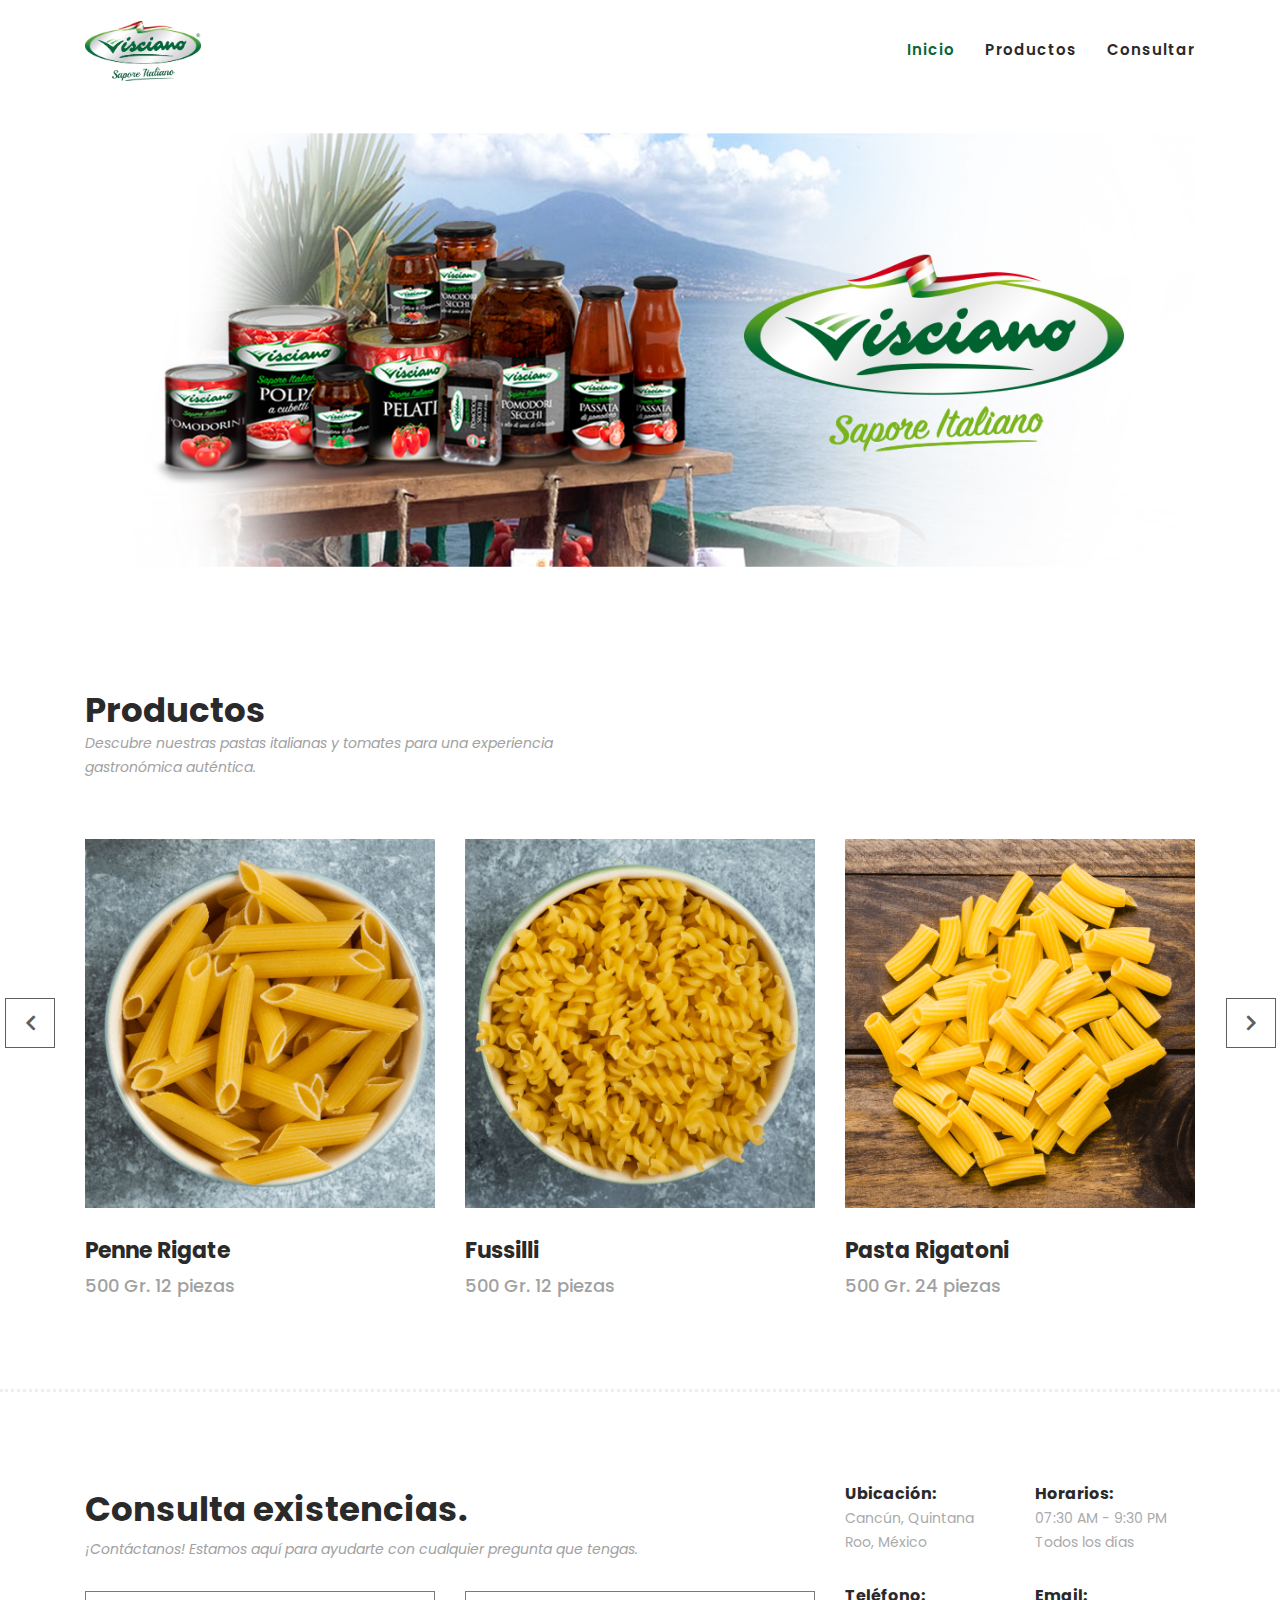
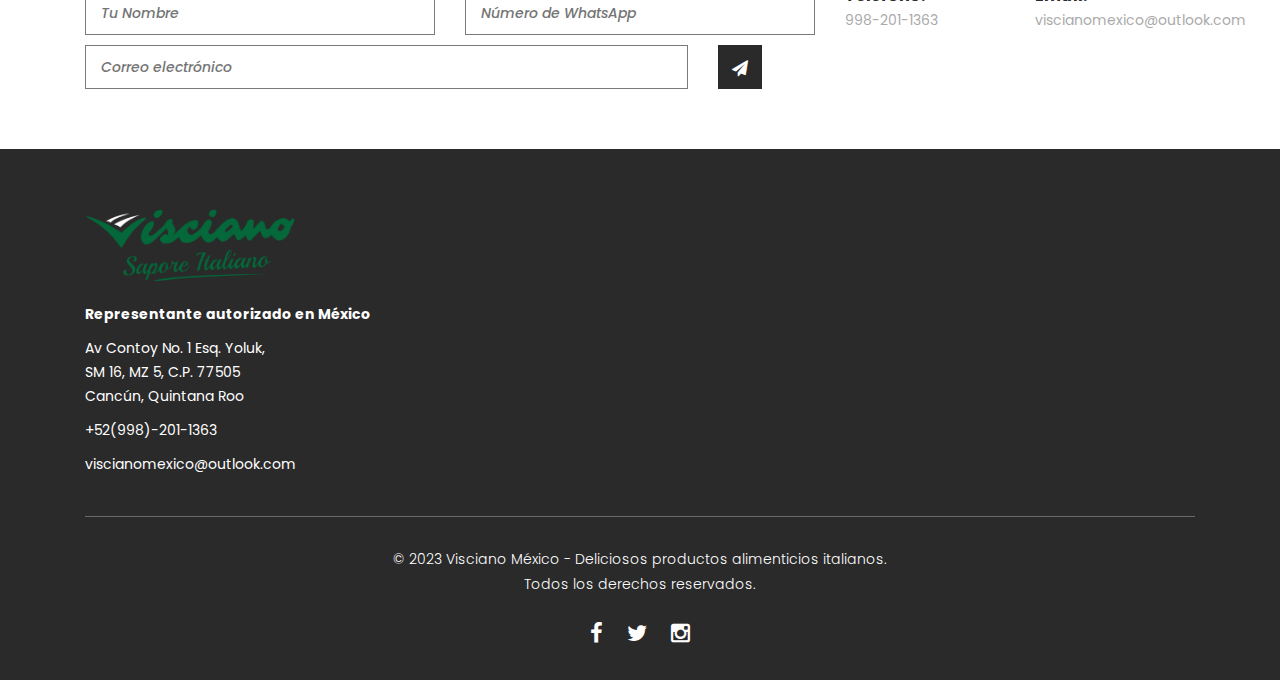
<file: index.html>
<!DOCTYPE html>
<html lang="es">
    <head>
        <meta charset="utf-8">
        <meta name="viewport" content="width=device-width, initial-scale=1, shrink-to-fit=no">
        <link href="https://fonts.googleapis.com/css?family=Poppins:100,200,300,400,500,600,700,800,900&display=swap" rel="stylesheet">
        <title>Visciano - México</title>

        <!-- Additional CSS Files -->
        <link rel="stylesheet" type="text/css" href="assets/css/bootstrap.min.css">
        <link rel="stylesheet" type="text/css" href="assets/css/font-awesome.css">
        <link rel="stylesheet" href="assets/css/templatemo-hexashop.css">
        <link rel="stylesheet" href="assets/css/owl-carousel.css">
        <link rel="stylesheet" href="assets/css/lightbox.css">
    </head>
<body>
    
    <!-- ***** Preloader Start ***** -->
    <div id="preloader">
        <div class="jumper">
            <div></div>
            <div></div>
            <div></div>
        </div>
    </div>  
    <!-- ***** Preloader End ***** -->
    
    <!-- ***** Header Area Start ***** -->
    <header class="header-area header-sticky">
        <div class="container">
            <div class="row">
                <div class="col-12">
                    <nav class="main-nav">
                        <!-- ***** Logo Start ***** -->
                        <a href="index.html" class="logo">
                            <img src="assets/images/logo.png">
                        </a>
                        <!-- ***** Logo End ***** -->
                        <!-- ***** Menu Start ***** -->
                        <ul class="nav">
                            <li class="scroll-to-section"><a href="#top" class="active">Inicio</a></li>
                            <li class="scroll-to-section"><a href="#productos">Productos</a></li>
                            <li class="scroll-to-section"><a href="#consultar">Consultar</a></li>
                        </ul>        
                        <a class='menu-trigger'>
                            <span>Menu</span>
                        </a>
                        <!-- ***** Menu End ***** -->
                    </nav>
                </div>
            </div>
        </div>
    </header>
    <!-- ***** Header Area End ***** -->

    <!-- ***** Main Banner Area Start ***** -->
    <div class="main-banner" id="top">
        <div class="container">
            <div class="row">
                <div class="col-lg-12">
                    <div class="left-content">
                        <div class="thumb">
                            <div class="inner-content">
                                <h4>Visciano México</h4>
                                <span>Deliciosos productos alimenticios italianos para tu negocio.</span>
                                <div class="main-border-button">
                                    <a href="#consultar">Consultar existencias ahora</a>
                                </div>
                            </div>
                            <img src="assets/images/fondo-visciano.png" alt="Deliciosos productos alimenticios italianos para tu negocio.">
                        </div>
                    </div>
                </div>
            </div>
        </div>
    </div>

    <!-- ***** Productos Starts ***** -->
    <section class="section" id="productos">
        <div class="container">
            <div class="row">
                <div class="col-lg-6">
                    <div class="section-heading">
                        <h2>Productos</h2>
                        <span>Descubre nuestras pastas italianas y tomates para una experiencia gastronómica auténtica.</span>
                    </div>
                </div>
            </div>
        </div>
        <div class="container">
            <div class="row">
                <div class="col-lg-12">
                    <div class="men-item-carousel">
                        <div class="owl-men-item owl-carousel">

                            <!-- Producto 1 -->
                            <div class="item">
                                <div class="thumb">
                                    <div class="hover-content">
                                        <ul>
                                            <li><a href="#consultar"><i class="fa fa-shopping-cart"></i></a></li>
                                        </ul>
                                    </div>
                                    <img src="assets/images/1PenneRigate.png" alt="Imagen del producto">
                                </div>
                                <div class="down-content">
                                    <h4>Penne Rigate</h4>
                                    <span>500 Gr. 12 piezas</span>
                                </div>
                            </div>

                            <!-- Producto 2 -->
                            <div class="item">
                                <div class="thumb">
                                    <div class="hover-content">
                                        <ul>
                                            <li><a href="#consultar"><i class="fa fa-shopping-cart"></i></a></li>
                                        </ul>
                                    </div>
                                    <img src="assets/images/2Fusilli.png" alt="Imagen del producto">
                                </div>
                                <div class="down-content">
                                    <h4>Fussilli</h4>
                                    <span>500 Gr. 12 piezas</span>
                                </div>
                            </div>

                            <!-- Producto 3 -->
                            <div class="item">
                                <div class="thumb">
                                    <div class="hover-content">
                                        <ul>
                                            <li><a href="#consultar"><i class="fa fa-shopping-cart"></i></a></li>
                                        </ul>
                                    </div>
                                    <img src="assets/images/3Rigatoni.png" alt="Imagen del producto">
                                </div>
                                <div class="down-content">
                                    <h4>Pasta Rigatoni</h4>
                                    <span>500 Gr. 24 piezas</span>
                                </div>
                            </div>

                            <!-- Producto 4 -->
                            <div class="item">
                                <div class="thumb">
                                    <div class="hover-content">
                                        <ul>
                                            <li><a href="#consultar"><i class="fa fa-shopping-cart"></i></a></li>
                                        </ul>
                                    </div>
                                    <img src="assets/images/4Spaguetti.png" alt="Imagen del producto">
                                </div>
                                <div class="down-content">
                                    <h4>Spaguetti</h4>
                                    <span>500 Gr. 24 piezas</span>
                                </div>
                            </div>

                            <!-- Producto 8 -->
                            <div class="item">
                                <div class="thumb">
                                    <div class="hover-content">
                                        <ul>
                                            <li><a href="#consultar"><i class="fa fa-shopping-cart"></i></a></li>
                                        </ul>
                                    </div>
                                    <img src="assets/images/6Fetuccini.png" alt="Imagen del producto">
                                </div>
                                <div class="down-content">
                                    <h4>Fetuccine</h4>
                                    <span>500 Gr. 24 piezas</span>
                                </div>
                            </div>

                            <!-- Producto 9 -->
                            <div class="item">
                                <div class="thumb">
                                    <div class="hover-content">
                                        <ul>
                                            <li><a href="#consulta"><i class="fa fa-shopping-cart"></i></a></li>
                                        </ul>
                                    </div>
                                    <img src="assets/images/1Aceite750.png" alt="Imagen del producto">
                                </div>
                                <div class="down-content">
                                    <h4>Aceite de Oliva</h4>
                                    <span>750 ml. 6 piezas</span>
                                </div>
                            </div>

                            <!-- Producto 10 -->
                            <div class="item">
                                <div class="thumb">
                                    <div class="hover-content">
                                        <ul>
                                            <li><a href="#consulta"><i class="fa fa-shopping-cart"></i></a></li>
                                        </ul>
                                    </div>
                                    <img src="assets/images/2AceiteLitro.png" alt="Imagen del producto">
                                </div>
                                <div class="down-content">
                                    <h4>Aceite de Oliva</h4>
                                    <span>1 lt. 12 piezas</span>
                                </div>
                            </div>

                            <!-- Producto 11 -->
                            <div class="item">
                                <div class="thumb">
                                    <div class="hover-content">
                                        <ul>
                                            <li><a href="#consulta"><i class="fa fa-shopping-cart"></i></a></li>
                                        </ul>
                                    </div>
                                    <img src="assets/images/3VinagreBalsamico.png" alt="Imagen del producto">
                                </div>
                                <div class="down-content">
                                    <h4>Vinagre balsámico</h4>
                                    <span>500 ml. 12 piezas</span>
                                </div>
                            </div>

                            <!-- Producto 13 -->
                            <div class="item">
                                <div class="thumb">
                                    <div class="hover-content">
                                        <ul>
                                            <li><a href="#consulta"><i class="fa fa-shopping-cart"></i></a></li>
                                        </ul>
                                    </div>
                                    <img src="assets/images/2Tomate.png" alt="Imagen del producto">
                                </div>
                                <div class="down-content">
                                    <h4>Tomates Pelados</h4>
                                    <span>2500 Gr. 6 piezas</span>
                                </div>
                            </div>

                            <!-- Producto 14 -->
                            <div class="item">
                                <div class="thumb">
                                    <div class="hover-content">
                                        <ul>
                                            <li><a href="#consulta"><i class="fa fa-shopping-cart"></i></a></li>
                                        </ul>
                                    </div>
                                    <img src="assets/images/1Passata.png" alt="Imagen del producto">
                                </div>
                                <div class="down-content">
                                    <h4>Passata de tomate</h4>
                                    <span>680 Gr. 12 piezas</span>
                                </div>
                            </div>

                            <!-- Producto 12 -->
                            <div class="item">
                                <div class="thumb">
                                    <div class="hover-content">
                                        <ul>
                                            <li><a href="#consulta"><i class="fa fa-shopping-cart"></i></a></li>
                                        </ul>
                                    </div>
                                    <img src="assets/images/4CondTartufo.png" alt="Imagen del producto">
                                </div>
                                <div class="down-content">
                                    <h4>Condimento Tartufo</h4>
                                    <span>150 ml. 12 piezas</span>
                                </div>
                            </div>

                            <!-- Producto 13 -->
                            <div class="item">
                                <div class="thumb">
                                    <div class="hover-content">
                                        <ul>
                                            <li><a href="#consulta"><i class="fa fa-shopping-cart"></i></a></li>
                                        </ul>
                                    </div>
                                    <img src="assets/images/5CondRomero.png" alt="Imagen del producto">
                                </div>
                                <div class="down-content">
                                    <h4>Condimento de Romero</h4>
                                    <span>150 ml. 12 piezas</span>
                                </div>
                            </div>

                            <!-- Producto 15 -->
                            <div class="item">
                                <div class="thumb">
                                    <div class="hover-content">
                                        <ul>
                                            <li><a href="#consulta"><i class="fa fa-shopping-cart"></i></a></li>
                                        </ul>
                                    </div>
                                    <img src="assets/images/DedosDeDama.png" alt="Imagen del producto">
                                </div>
                                <div class="down-content">
                                    <h4>Galletas Savoiardi</h4>
                                    <span>200 Gr. 30 piezas</span>
                                </div>
                            </div>
                            
                        </div>
                    </div>
                </div>
            </div>
        </div>
    </section>
    <!-- ***** Productos Ends ***** -->

    <!-- ***** Consultar Starts ***** -->
    <div class="subscribe" id="consultar">
        <div class="container">
            <div class="row">
                <div class="col-lg-8">
                    <div class="section-heading">
                        <h2>Consulta existencias.</h2>
                        <span>¡Contáctanos! Estamos aquí para ayudarte con cualquier pregunta que tengas.</span>
                    </div>
                    <form id="contact" action="process_form.php" method="post">
                        <div class="row">
                            <div class="col-lg-6">
                                <fieldset>
                                    <input name="name" type="text" id="name" placeholder="Tu Nombre" required="">
                                </fieldset>
                            </div>
                            <div class="col-lg-6">
                                <fieldset>
                                    <input name="whatsapp" type="text" id="whatsapp" placeholder="Número de WhatsApp" required="">
                                </fieldset>
                            </div>
                            <div class="col-lg-10" style="margin-top: 10px;">
                                <fieldset>
                                    <input name="email" type="email" id="email" placeholder="Correo electrónico" required="">
                                </fieldset>
                            </div>
                            <div class="col-lg-2" style="margin-top: 10px;">
                                <fieldset>
                                    <button type="submit" id="form-submit" class="main-dark-button btn-block"><i class="fa fa-paper-plane"></i></button>
                                </fieldset>
                            </div>
                        </div>
                    </form>
                </div>
                <div class="col-lg-4">
                    <div class="row">
                        <div class="col-6">
                            <ul>
                                <li>Ubicación:<br><span>Cancún, Quintana Roo, México</span></li>
                                <li>Teléfono:<br><span>998-201-1363</span></li>
                            </ul>
                        </div>
                        <div class="col-6">
                            <ul>
                                <li>Horarios:<br><span>07:30 AM - 9:30 PM Todos los días</span></li>
                                <li>Email:<br><span>viscianomexico@outlook.com</span></li>
                            </ul>
                        </div>
                    </div>
                </div>
            </div>
        </div>
    </div>    
    <!-- ***** Consultar Ends ***** -->
    
    <!-- ***** Footer Start ***** -->
    <footer>
        <div class="container">
            <div class="row">
                <div class="col-lg-4">
                    <div class="first-item">
                        <div class="logo">
                            <img src="assets/images/white-logo.png" alt="Deliciosos productos alimenticios italianos de Visciano México - Encuéntranos en Cancún, Quintana Roo">
                        </div>
                        <ul>
                            <li><a href="#"><strong>Representante autorizado en México</strong></a></li>
                            <li><a href="#">Av Contoy No. 1 Esq. Yoluk, <br>SM 16, MZ 5, C.P. 77505 <br>Cancún, Quintana Roo</a></li>
                            <li><a href="tel:+529982011363">+52(998)-201-1363</a></li>
                            <li><a href="mailto:viscianomexico@outlook.com">viscianomexico@outlook.com</a></li>
                        </ul>
                    </div>
                </div>                
                <div class="col-lg-12">
                    <div class="under-footer">
                        <p>© 2023 Visciano México - Deliciosos productos alimenticios italianos. 
                        <br>Todos los derechos reservados.</p>
                        <ul class="social-icons">
                            <li><a href="#"><i class="fa fa-facebook"></i></a></li>
                            <li><a href="#"><i class="fa fa-twitter"></i></a></li>
                            <li><a href="#"><i class="fa fa-instagram"></i></a></li>
                        </ul>
                    </div>
                </div>
            </div>
        </div>
    </footer>

    <!-- jQuery -->
    <script src="assets/js/jquery-2.1.0.min.js"></script>

    <!-- Bootstrap -->
    <script src="assets/js/popper.js"></script>
    <script src="assets/js/bootstrap.min.js"></script>

    <!-- Plugins -->
    <script src="assets/js/owl-carousel.js"></script>
    <script src="assets/js/accordions.js"></script>
    <script src="assets/js/datepicker.js"></script>
    <script src="assets/js/scrollreveal.min.js"></script>
    <script src="assets/js/waypoints.min.js"></script>
    <script src="assets/js/jquery.counterup.min.js"></script>
    <script src="assets/js/imgfix.min.js"></script> 
    <script src="assets/js/slick.js"></script> 
    <script src="assets/js/lightbox.js"></script> 
    <script src="assets/js/isotope.js"></script> 
    
    <!-- Global Init -->
    <script src="assets/js/custom.js"></script>

    <script>

        $(function() {
            var selectedClass = "";
            $("p").click(function(){
            selectedClass = $(this).attr("data-rel");
            $("#portfolio").fadeTo(50, 0.1);
                $("#portfolio div").not("."+selectedClass).fadeOut();
            setTimeout(function() {
              $("."+selectedClass).fadeIn();
              $("#portfolio").fadeTo(50, 1);
            }, 500);
                
            });
        });

    </script>

  </body>
</html>
</file>
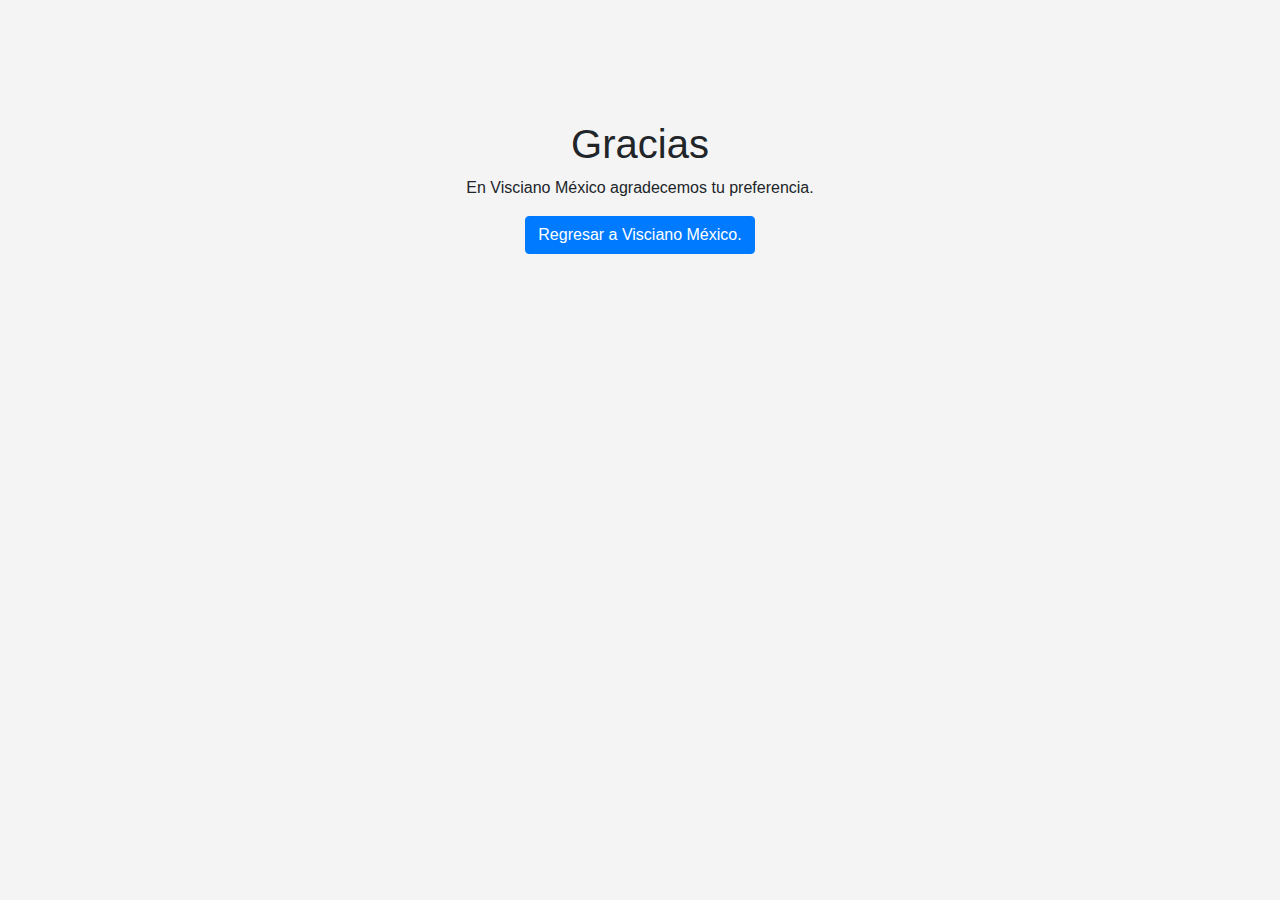
<file: thanks.html>
<!DOCTYPE html>
<html lang="en">
<head>
    <meta charset="UTF-8">
    <meta name="viewport" content="width=device-width, initial-scale=1.0">
    <title>Gracias</title>
    <!-- Add Bootstrap CSS link here -->
    <link href="https://maxcdn.bootstrapcdn.com/bootstrap/4.5.2/css/bootstrap.min.css" rel="stylesheet">
    <!-- Optional custom CSS styles -->
    <style>
        /* Add custom styles here */
        body {
            background-color: #f4f4f4;
        }
        .thank-you-container {
            text-align: center;
            margin-top: 100px;
            padding: 20px;
        }
    </style>
</head>
<body>
    <div class="container thank-you-container">
        <div class="row">
            <div class="col-md-12">
                <h1>Gracias</h1>
                <p>En Visciano México agradecemos tu preferencia.</p>
                <a href="index.html" class="btn btn-primary">Regresar a Visciano México.</a>
            </div>
        </div>
    </div>

    <!-- Add Bootstrap JS and jQuery scripts here (optional) -->
    <script src="https://code.jquery.com/jquery-3.5.1.slim.min.js"></script>
    <script src="https://cdn.jsdelivr.net/npm/@popperjs/core@2.5.4/dist/umd/popper.min.js"></script>
    <script src="https://stackpath.bootstrapcdn.com/bootstrap/4.5.2/js/bootstrap.min.js"></script>
</body>
</html>
</file>
<file: assets/css/templatemo-hexashop.css>
/*

TemplateMo 571 Hexashop

https://templatemo.com/tm-571-hexashop

*/

/* ---------------------------------------------
Table of contents
------------------------------------------------
01. font & reset css
02. reset
03. global styles
04. header
05. banner
06. features
07. testimonials
08. contact
09. footer
10. preloader
11. search
12. portfolio

--------------------------------------------- */
/* 
---------------------------------------------
font & reset css
--------------------------------------------- 
*/
@import url("https://fonts.googleapis.com/css?family=Poppins:100,200,300,400,500,600,700,800,900");
/* 
---------------------------------------------
reset
--------------------------------------------- 
*/
html, body, div, span, applet, object, iframe, h1, h2, h3, h4, h5, h6, p, blockquote, div
pre, a, abbr, acronym, address, big, cite, code, del, dfn, em, font, img, ins, kbd, q,
s, samp, small, strike, strong, sub, sup, tt, var, b, u, i, center, dl, dt, dd, ol, ul, li,
figure, header, nav, section, article, aside, footer, figcaption {
  margin: 0;
  padding: 0;
  border: 0;
  outline: 0;
}

.clearfix:after {
  content: ".";
  display: block;
  clear: both;
  visibility: hidden;
  line-height: 0;
  height: 0;
}

.clearfix {
  display: inline-block;
}

html[xmlns] .clearfix {
  display: block;
}

* html .clearfix {
  height: 1%;
}

ul, li {
  padding: 0;
  margin: 0;
  list-style: none;
}

header, nav, section, article, aside, footer, hgroup {
  display: block;
}

* {
  box-sizing: border-box;
}

html, body {
  font-family: 'Poppins', sans-serif;
  font-weight: 400;
  background-color: #fff;
  font-size: 16px;
  -ms-text-size-adjust: 100%;
  -webkit-font-smoothing: antialiased;
  -moz-osx-font-smoothing: grayscale;
}

a {
  text-decoration: none !important;
}

h1, h2, h3, h4, h5, h6 {
  margin-top: 0px;
  margin-bottom: 0px;
}

ul {
  margin-bottom: 0px;
}

p {
  font-size: 14px;
  line-height: 25px;
  color: #2a2a2a;
}

/* 
---------------------------------------------
global styles
--------------------------------------------- 
*/
html,
body {
  background: #fff;
  font-family: 'Poppins', sans-serif;
}

::selection {
  background: #2a2a2a;
  color: #fff;
}

::-moz-selection {
  background: #2a2a2a;
  color: #fff;
}

@media (max-width: 991px) {
  html, body {
    overflow-x: hidden;
  }
  .mobile-top-fix {
    margin-top: 30px;
    margin-bottom: 0px;
  }
  .mobile-bottom-fix {
    margin-bottom: 30px;
  }
  .mobile-bottom-fix-big {
    margin-bottom: 60px;
  }
}

.main-border-button a {
  font-size: 13px;
  color: #fff;
  border: 1px solid #fff;
  padding: 12px 25px;
  display: inline-block;
  font-weight: 500;
  transition: all .3s;
}

.main-border-button a:hover {
  background-color: #fff;
  color: #2a2a2a;
}

.main-white-button a {
  font-size: 13px;
  color: #2a2a2a;
  background-color: #fff;
  padding: 12px 25px;
  display: inline-block;
  border-radius: 3px;
  font-weight: 600;
  transition: all .3s;
}

.main-white-button a:hover {
  opacity: 0.9;
}

.main-text-button a {
  font-size: 13px;
  color: #fff;
  font-weight: 600;
  transition: all .3s;
}

.main-text-button a:hover {
  opacity: 0.9;
}

.section-heading h2 {
  font-size: 34px;
  font-weight: 700;
  color: #2a2a2a;
}

.section-heading span {
  font-size: 14px;
  color: #a1a1a1;
  font-style: italic;
  font-weight: 400;
}



/* 
---------------------------------------------
header
--------------------------------------------- 
*/

.background-header {
  border-bottom: none !important;
  background-color: #fff;
  height: 80px!important;
  position: fixed!important;
  top: 0px;
  left: 0px;
  right: 0px;
  box-shadow: 0px 0px 10px rgba(0,0,0,0.15)!important;
}

.background-header .logo,
.background-header .main-nav .nav li a {
  color: #1e1e1e!important;
}

.background-header .main-nav .nav li:hover a {
  color: #2a2a2a!important;
}

.background-header .nav li a.active {
  color: #2a2a2a!important;
}

.header-area {
  box-shadow: none;
  background-color: #fff;
  position: absolute;
  top: 0px;
  left: 0px;
  right: 0px;
  z-index: 100;
  height: 100px;
  -webkit-transition: all .5s ease 0s;
  -moz-transition: all .5s ease 0s;
  -o-transition: all .5s ease 0s;
  transition: all .5s ease 0s;
}

.header-area .main-nav {
  min-height: 80px;
  background: transparent;
}

.header-area .main-nav .logo {
  line-height: 100px;
  color: #fff;
  font-size: 28px;
  font-weight: 700;
  text-transform: uppercase;
  letter-spacing: 2px;
  -webkit-transition: all 0.3s ease 0s;
  -moz-transition: all 0.3s ease 0s;
  -o-transition: all 0.3s ease 0s;
  transition: all 0.3s ease 0s;
}

.header-area .main-nav .logo img{
  height: 60px;
}



.background-header .main-nav .logo {
  line-height: 75px;
}

.background-header .nav {
  margin-top: 20px !important;
}

.header-area .main-nav .nav {
  float: right;
  margin-top: 30px;
  margin-right: 0px;
  background-color: transparent;
  -webkit-transition: all 0.3s ease 0s;
  -moz-transition: all 0.3s ease 0s;
  -o-transition: all 0.3s ease 0s;
  transition: all 0.3s ease 0s;
  position: relative;
  z-index: 999;
}

.header-area .main-nav .nav li {
  padding-left: 15px;
  padding-right: 15px;
}

.header-area .main-nav .nav li:last-child {
  padding-right: 0px;
}

.header-area .main-nav .nav li a {
  display: block;
  font-weight: 600;
  font-size: 15px;
  color: #2a2a2a;
  text-transform: capitalize;
  -webkit-transition: all 0.3s ease 0s;
  -moz-transition: all 0.3s ease 0s;
  -o-transition: all 0.3s ease 0s;
  transition: all 0.3s ease 0s;
  height: 40px;
  line-height: 40px;
  border: transparent;
  letter-spacing: 1px;
}

.header-area .main-nav .nav li a {
  color: #2a2a2a;
}

.header-area .main-nav .nav li:hover a,
.header-area .main-nav .nav li a.active {
  color: #04683A!important;
}

.background-header .main-nav .nav li:hover a,
.background-header .main-nav .nav li a.active {
  color: #04683A!important;
  opacity: 1;
}

.header-area .main-nav .nav li.submenu {
  position: relative;
  padding-right: 30px;
}

.header-area .main-nav .nav li.submenu:after {
  font-family: FontAwesome;
  content: "\f107";
  font-size: 12px;
  color: #2a2a2a;
  position: absolute;
  right: 18px;
  top: 12px;
}

.background-header .main-nav .nav li.submenu:after {
  color: #2a2a2a;
}

.header-area .main-nav .nav li.submenu ul {
  position: absolute;
  width: 200px;
  box-shadow: 0 2px 28px 0 rgba(0, 0, 0, 0.06);
  overflow: hidden;
  top: 50px;
  opacity: 0;
  transform: translateY(+2em);
  visibility: hidden;
  z-index: -1;
  transition: all 0.3s ease-in-out 0s, visibility 0s linear 0.3s, z-index 0s linear 0.01s;
}

.header-area .main-nav .nav li.submenu ul li {
  margin-left: 0px;
  padding-left: 0px;
  padding-right: 0px;
}

.header-area .main-nav .nav li.submenu ul li a {
  opacity: 1;
  display: block;
  background: #f7f7f7;
  color: #2a2a2a!important;
  padding-left: 20px;
  height: 40px;
  line-height: 40px;
  -webkit-transition: all 0.3s ease 0s;
  -moz-transition: all 0.3s ease 0s;
  -o-transition: all 0.3s ease 0s;
  transition: all 0.3s ease 0s;
  position: relative;
  font-size: 13px;
  font-weight: 400;
  border-bottom: 1px solid #eee;
}

.header-area .main-nav .nav li.submenu ul li a:hover {
  background: #fff;
  color: #aaa!important;
  padding-left: 25px;
}

.header-area .main-nav .nav li.submenu ul li a:hover:before {
  width: 3px;
}

.header-area .main-nav .nav li.submenu:hover ul {
  visibility: visible;
  opacity: 1;
  z-index: 1;
  transform: translateY(0%);
  transition-delay: 0s, 0s, 0.3s;
}

.header-area .main-nav .menu-trigger {
  cursor: pointer;
  display: block;
  position: absolute;
  top: 33px;
  width: 32px;
  height: 40px;
  text-indent: -9999em;
  z-index: 99;
  right: 40px;
  display: none;
}

.background-header .main-nav .menu-trigger {
  top: 23px;
}

.header-area .main-nav .menu-trigger span,
.header-area .main-nav .menu-trigger span:before,
.header-area .main-nav .menu-trigger span:after {
  -moz-transition: all 0.4s;
  -o-transition: all 0.4s;
  -webkit-transition: all 0.4s;
  transition: all 0.4s;
  background-color: #1e1e1e;
  display: block;
  position: absolute;
  width: 30px;
  height: 2px;
  left: 0;
}

.background-header .main-nav .menu-trigger span,
.background-header .main-nav .menu-trigger span:before,
.background-header .main-nav .menu-trigger span:after {
  background-color: #1e1e1e;
}

.header-area .main-nav .menu-trigger span:before,
.header-area .main-nav .menu-trigger span:after {
  -moz-transition: all 0.4s;
  -o-transition: all 0.4s;
  -webkit-transition: all 0.4s;
  transition: all 0.4s;
  background-color: #1e1e1e;
  display: block;
  position: absolute;
  width: 30px;
  height: 2px;
  left: 0;
  width: 75%;
}

.background-header .main-nav .menu-trigger span:before,
.background-header .main-nav .menu-trigger span:after {
  background-color: #1e1e1e;
}

.header-area .main-nav .menu-trigger span:before,
.header-area .main-nav .menu-trigger span:after {
  content: "";
}

.header-area .main-nav .menu-trigger span {
  top: 16px;
}

.header-area .main-nav .menu-trigger span:before {
  -moz-transform-origin: 33% 100%;
  -ms-transform-origin: 33% 100%;
  -webkit-transform-origin: 33% 100%;
  transform-origin: 33% 100%;
  top: -10px;
  z-index: 10;
}

.header-area .main-nav .menu-trigger span:after {
  -moz-transform-origin: 33% 0;
  -ms-transform-origin: 33% 0;
  -webkit-transform-origin: 33% 0;
  transform-origin: 33% 0;
  top: 10px;
}

.header-area .main-nav .menu-trigger.active span,
.header-area .main-nav .menu-trigger.active span:before,
.header-area .main-nav .menu-trigger.active span:after {
  background-color: transparent;
  width: 100%;
}

.header-area .main-nav .menu-trigger.active span:before {
  -moz-transform: translateY(6px) translateX(1px) rotate(45deg);
  -ms-transform: translateY(6px) translateX(1px) rotate(45deg);
  -webkit-transform: translateY(6px) translateX(1px) rotate(45deg);
  transform: translateY(6px) translateX(1px) rotate(45deg);
  background-color: #1e1e1e;
}

.background-header .main-nav .menu-trigger.active span:before {
  background-color: #1e1e1e;
}

.header-area .main-nav .menu-trigger.active span:after {
  -moz-transform: translateY(-6px) translateX(1px) rotate(-45deg);
  -ms-transform: translateY(-6px) translateX(1px) rotate(-45deg);
  -webkit-transform: translateY(-6px) translateX(1px) rotate(-45deg);
  transform: translateY(-6px) translateX(1px) rotate(-45deg);
  background-color: #1e1e1e;
}

.background-header .main-nav .menu-trigger.active span:after {
  background-color: #1e1e1e;
}

.header-area.header-sticky {
  min-height: 80px;
}

.header-area .nav {
  margin-top: 30px;
}

.header-area.header-sticky .nav li a.active {
  color: #aaa;
}

@media (max-width: 1200px) {
  .header-area .main-nav .nav li {
    padding-left: 12px;
    padding-right: 12px;
  }
  .header-area .main-nav:before {
    display: none;
  }
}

@media (max-width: 767px) {
  .header-area .main-nav .logo {
    color: #1e1e1e;
  }
  .header-area.header-sticky .nav li a:hover,
  .header-area.header-sticky .nav li a.active {
    color: #aaa!important;
    opacity: 1;
  }
  .header-area.header-sticky .nav li.search-icon a {
    width: 100%;
  }
  .header-area {
    background-color: #f7f7f7;
    padding: 0px 15px;
    height: 100px;
    box-shadow: none;
    text-align: center;
  }
  .header-area .container {
    padding: 0px;
  }
  .header-area .logo {
    margin-left: -10px;
  }
  .header-area .menu-trigger {
    display: block !important;
  }
  .header-area .main-nav {
    overflow: hidden;
  }
  .header-area .main-nav .nav {
    float: none;
    width: 100%;
    display: none;
    -webkit-transition: all 0s ease 0s;
    -moz-transition: all 0s ease 0s;
    -o-transition: all 0s ease 0s;
    transition: all 0s ease 0s;
    margin-left: 0px;
  }
  .header-area .main-nav .nav li:first-child {
    border-top: 1px solid #eee;
  }
  .header-area.header-sticky .nav {
    margin-top: 100px !important;
  }
  .header-area .main-nav .nav li {
    width: 100%;
    background: #fff;
    border-bottom: 1px solid #eee;
    padding-left: 0px !important;
    padding-right: 0px !important;
  }
  .header-area .main-nav .nav li a {
    height: 50px !important;
    line-height: 50px !important;
    padding: 0px !important;
    border: none !important;
    background: #f7f7f7 !important;
    color: #191a20 !important;
  }
  .header-area .main-nav .nav li a:hover {
    background: #eee !important;
    color: #aaa!important;
  }
  .header-area .main-nav .nav li.submenu ul {
    position: relative;
    visibility: inherit;
    opacity: 1;
    z-index: 1;
    transform: translateY(0%);
    transition-delay: 0s, 0s, 0.3s;
    top: 0px;
    width: 100%;
    box-shadow: none;
    height: 0px;
  }
  .header-area .main-nav .nav li.submenu ul li a {
    font-size: 12px;
    font-weight: 400;
  }
  .header-area .main-nav .nav li.submenu ul li a:hover:before {
    width: 0px;
  }
  .header-area .main-nav .nav li.submenu ul.active {
    height: auto !important;
  }
  .header-area .main-nav .nav li.submenu:after {
    color: #3B566E;
    right: 25px;
    font-size: 14px;
    top: 15px;
  }
  .header-area .main-nav .nav li.submenu:hover ul, .header-area .main-nav .nav li.submenu:focus ul {
    height: 0px;
  }
}

@media (min-width: 767px) {
  .header-area .main-nav .nav {
    display: flex !important;
  }
}


/* 
---------------------------------------------
banner
--------------------------------------------- 
*/

.main-banner {
  padding-top: 100px;
  padding-bottom: 0px;
}

.main-banner .left-content .thumb img {
  width: -webkit-fill-available;
  overflow: hidden;
  height: 500px;
  object-fit: cover;
  object-position: left;
}

.main-banner .left-content .inner-content {
  display: none;
  position: absolute;
  left: 100px;
  top: 50%;
  transform: translateY(-50%);
}

.main-banner .left-content .inner-content h4 {
  color: #000;
  margin-top: -10px;
  font-size: 52px;
  font-weight: 700;
  margin-bottom: 20px;
}

.main-banner .left-content .inner-content span {
  font-size: 16px;
  color: #fff;
  font-weight: 400;
  font-style: italic;
  display: block;
  margin-bottom: 30px;
}

.main-banner .right-content .right-first-image {
  margin-bottom: 28.5px;
}

.main-banner .right-content .right-first-image .thumb {
  position: relative;
  text-align: center;
}

.main-banner .right-content .right-first-image .thumb img {
  width: 100%;
  overflow: hidden;
}

.main-banner .right-content .right-first-image .thumb .inner-content {
  position: absolute;
  top: 50%;
  transform: translateY(-50%);
  width: 100%;
  text-align: center;
}

.main-banner .right-content .right-first-image .thumb .inner-content h4 {
  color: #fff;
  font-size: 24px;
  font-weight: 700;
  margin-bottom: 15px;
}

.main-banner .right-content .right-first-image .thumb .inner-content span {
  font-size: 16px;
  color: #fff;
  font-style: italic;
}

.main-banner .right-content .right-first-image .thumb .hover-content {
  position: absolute;
  top: 15px;
  right: 15px;
  left: 15px;
  bottom: 15px;
  text-align: center;
  background-color: rgba(42,42,42,.97);
  opacity: 0;
  visibility: hidden;
  transition: all 0.5s;
}

.main-banner .right-content .right-first-image .thumb:hover .hover-content {
  opacity: 1;
  visibility: visible;
}

.main-banner .right-content .right-first-image .thumb .hover-content .inner {
  position: absolute;
  top: 50%;
  left: 50%;
  transform: translate(-50%, -50%);
  width: 100%;
}

.main-banner .right-content .right-first-image .thumb .hover-content h4 {
  color: #fff;
  font-size: 24px;
  font-weight: 700;
  margin-bottom: 15px;
}

.main-banner .right-content .right-first-image .thumb .hover-content p {
  color: #fff;
  padding: 0px 20px;
  margin-bottom: 20px;
}



/*
---------------------------------------------
Men
---------------------------------------------
*/

#productos {
  padding-top: 90px;
  padding-bottom: 90px;
  border-bottom: 3px dotted #eee;
}

#productos .section-heading {
  margin-bottom: 60px;
}

#productos .item .down-content {
  padding-top: 30px;
  position: relative;
  z-index: 3;
  background-color: #fff;
}

#productos .item .down-content h4 {
  font-size: 22px;
  color: #2a2a2a;
  font-weight: 700;
  margin-bottom: 8px;
}

#productos .item .down-content span {
  font-size: 18px;
  color: #a1a1a1;
  font-weight: 500;
  display: block;
}

#productos .item .down-content ul.stars {
  position: absolute;
  right: 0;
  top: 30px;
}

#productos .item .down-content ul.stars li {
  display: inline;
  font-size: 13px;
}

#productos .item .thumb .hover-content {
  position: absolute;
  z-index: 2;
  text-align: center;
  bottom: -60px;
  width: 100%;
  opacity: 0;
  visibility: hidden;
  transition: all .5s;
}

#productos .item .thumb:hover .hover-content {
  bottom: 30px;
  opacity: 1;
  visibility: visible;
}

#productos .item .thumb {
  position: relative;
}

#productos .item .thumb .hover-content ul li {
  display: inline;
  margin: 0px 10px;
}

#productos .item .thumb .hover-content ul li a {
  width: 50px;
  height: 50px;
  text-align: center;
  line-height: 50px;
  display: inline-block;
  color: #2a2a2a;
  background-color: #fff;
}


#productos .owl-nav {
  text-align: center;
  position: absolute;
  width: 100%;
  top: 40%;
  transform: translateY(-25px);
}

#productos .owl-dots {
  display: none;
}
    
#productos .owl-nav .owl-prev{
  position: absolute;
  left: -80px;
  outline: none;
}

#productos .owl-nav .owl-prev span,
#productos .owl-nav .owl-next span {
  opacity: 0;
}

#productos .owl-nav .owl-prev:before {
  display: inline-block;
  font-family: 'FontAwesome';
  color: #2a2a2a;
  font-size: 25px;
  font-weight: 700;
  content: '\f104';
  width: 50px;
  height: 50px;
  background-color: transparent;
  line-height: 48px;
  border :1px solid #2a2a2a;
}

#productos .owl-nav .owl-prev {
  opacity: 0.75;
  transition: all .5s;
}

#productos .owl-nav .owl-prev:hover {
  opacity: 1;
}

#productos .owl-nav .owl-next {
  opacity: 0.75;
  transition: all .5s;
}

#productos .owl-nav .owl-next:hover {
  opacity: 1;
}

#productos .owl-nav .owl-next{
  outline: none;
  position: absolute;
  right: -85px;
}

#productos .owl-nav .owl-next:before {
  display: inline-block;
  font-family: 'FontAwesome';
  color: #2a2a2a;
  font-size: 25px;
  font-weight: 700;
  content: '\f105';
  width: 50px;
  height: 50px;
  background-color: transparent;
  line-height: 48px;
  border :1px solid #2a2a2a;
}

/* 
---------------------------------------------
Social
--------------------------------------------- 
*/

#social {
  margin-top: 90px;
  padding-bottom: 90px;
  border-bottom: 3px dotted #eee;
}

#social .col-2 {
  padding-left: 0;
  padding-right: 0;
}

#social .images {
  margin-top: 60px;
  padding-left: 15px;
  padding-right: 15px;
}

#social .thumb {
  position: relative;
}

#social .thumb .icon {
  position: absolute;
  bottom: 0;
  left: 0;
  right: 0;
  top: 0;
  width: 100%;
  background-color: rgba(0,0,0,0.85);
  opacity: 0;
  visibility: hidden;
  transition: all .3s;
}

#social .thumb:hover .icon {
  opacity: 1;
  visibility: visible;
}

#social .thumb .icon h6 {
  color: #fff;
  position: absolute;
  font-size: 14px;
  bottom: 40px;
  font-weight: 400;
  left: 15px;
}

#social .thumb .icon i {
  color: #fff;
  position: absolute;
  bottom: 15px;
  left: 15px;
}

#social .thumb img {
  width: 100%;
  overflow: hidden;
}


/* 
---------------------------------------------
Subscribe
--------------------------------------------- 
*/

.subscribe {
  margin-top: 90px;
  margin-bottom: 60px;
}

.subscribe .section-heading {
  margin-bottom: 30px;
}

.subscribe .section-heading h2 {
  line-height: 55px;
}

.subscribe form input {
  width: 100%;
  height: 44px;
  line-height: 44px;
  padding: 0px 15px;
  font-size: 14px;
  font-style: italic;
  font-weight: 500;
  color: #aaa;
  border-radius: 0px;
  border: 1px solid #7a7a7a;
  box-shadow: none;
}

.subscribe form input::focus {
  border-color: #2a2a2a;
  border-radius: 0px;
}

.subscribe form button {
  width: 44px;
  height: 44px;
  display: inline-block;
  text-align: center;
  line-height: 44px;
  background-color: #2a2a2a;
  box-shadow: none;
  border: 1px solid transparent;
  color: #fff;
  transition: all 0.3s;
}

.subscribe form button:hover {
  background-color: #fff;
  border: 1px solid #2a2a2a;
  color: #2a2a2a;
}

.subscribe ul li {
  margin-bottom: 30px;
  display: block;
}

.subscribe ul li {
  font-size: 16px;
  font-weight: 700;
  color: #2a2a2a;
}

.subscribe ul li span,
.subscribe ul li span a {
  font-size: 14px;
  font-weight: 400;
  color: #aaa;
}

.subscribe ul li span a:hover {
  color: #2a2a2a;
}


/* 
---------------------------------------------
footer
--------------------------------------------- 
*/

footer {
  padding: 60px 0px 30px 0px;
  background-color: #2a2a2a;
}

footer .logo {
  margin-bottom: 20px;
}

footer .logo img {
  width: 60%;
}

footer ul li {
  display: block;
  margin-bottom: 10px;
}

footer ul li a {
  font-size: 14px;
  color: #fff;
  transition: all .3s;
}

footer ul li a:hover {
  color: #aaa;
}

footer h4 {
  letter-spacing: 0.5px;
  font-size: 16px;
  color: #fff;
  font-weight: 700;
  margin-bottom: 20px;
}

footer .under-footer {
  margin-top: 30px;
  padding-top: 30px;
  text-align: center;
  border-top: 1px solid rgba(250,250,250,0.3);
}

footer .under-footer ul {
  margin-top: 20px;
}

footer .under-footer ul li {
  display: inline-block;
  margin: 0px 10px;
}

footer .under-footer ul li a {
  font-size: 22px;
}

footer .under-footer p {
  color: #fff;
  font-size: 14px;
  font-weight: 300;
}

footer .under-footer a {
  color: #fff;
}

footer .under-footer a:hover {
  color: #04683A;
}


/* 
---------------------------------------------
Products Page
--------------------------------------------- 
*/

.page-heading {
  margin-top: 160px;
  margin-bottom: 30px;
  background-image: url(../images/products-page-heading.jpg);
  background-position: center center;
  background-size: cover;
  background-repeat: no-repeat;
}

.page-heading .inner-content {
  padding: 150px 0px;
  text-align: center;
}

.page-heading .inner-content h2 {
  font-size: 52px;
  color: #fff;
  font-weight: 700;
  margin-bottom: 15px;
}

.page-heading .inner-content span {
  font-size: 16px;
  font-weight: 500;
  color: #fff;
  font-style: italic;
}

#products .section-heading {
  text-align: center;
  margin-bottom: 60px;
  margin-top: 80px;
}

#products .item {
  margin-bottom: 30px;
}

#products .item .thumb img {
  width: 100%;
  overflow: hidden;
}

#products .item .down-content {
  padding-top: 20px;
  position: relative;
  z-index: 3;
  background-color: #fff;
}

#products .item .down-content h4 {
  font-size: 22px;
  color: #2a2a2a;
  font-weight: 700;
  margin-bottom: 8px;
}

#products .item .down-content span {
  font-size: 18px;
  color: #a1a1a1;
  font-weight: 500;
  display: block;
}

#products .item .down-content ul.stars {
  position: absolute;
  right: 0;
  top: 20px;
}

#products .item .down-content ul.stars li {
  display: inline;
  font-size: 13px;
}

#products .item .thumb .hover-content {
  position: absolute;
  z-index: 2;
  text-align: center;
  bottom: -60px;
  width: 100%;
  opacity: 0;
  visibility: hidden;
  transition: all .5s;
}

#products .item .thumb:hover .hover-content {
  bottom: 30px;
  opacity: 1;
  visibility: visible;
}

#products .item .thumb {
  position: relative;
}

#products .item .thumb .hover-content ul li {
  display: inline;
  margin: 0px 10px;
}

#products .item .thumb .hover-content ul li a {
  width: 50px;
  height: 50px;
  text-align: center;
  line-height: 50px;
  display: inline-block;
  color: #2a2a2a;
  background-color: #fff;
}

#products .pagination {
  margin-top: 30px;
  margin-bottom: 40px;
}

#products .pagination ul {
  text-align: center;
  width: 100%;
}

#products .pagination ul li {
  display: inline;
  margin: 0px 5px;
}

#products .pagination ul li a {
  width: 44px;
  height: 44px;
  border: 1px solid #2a2a2a;
  display: inline-block;
  text-align: center;
  line-height: 44px;
  font-size: 14px;
  font-weight: 500;
  color: #2a2a2a;
}

#products .pagination ul li a:hover,
#products .pagination ul li.active a {
  background-color: #2a2a2a;
  color: #fff;
}



/* 
---------------------------------------------
Single Product Page
--------------------------------------------- 
*/

#product {
  margin-top: 80px;
}

#product .left-images img {
  width: 100%;
  overflow: hidden;
  margin-bottom: 30px;
}

#product .right-content {
  position: relative;
  z-index: 3;
  background-color: #fff;
}

#product .right-content h4 {
  font-size: 22px;
  color: #2a2a2a;
  font-weight: 700;
  margin-bottom: 0px;
}

#product .right-content span.price {
  font-size: 18px;
  color: #a1a1a1;
  font-weight: 500;
  display: block;
  margin-top: 5px;
  border-bottom: 1px solid #eee;
  padding-bottom: 20px;
}

#product .right-content ul.stars {
  position: absolute;
  right: 0;
  top: 0;
}

#product .right-content ul.stars li {
  display: inline;
  font-size: 13px;
}

#product .right-content span {
  font-size: 14px;
  color: #aaaaaa;
  font-weight: 500;
  display: block;
  margin-top: 25px;
}

#product .right-content .quote {
  margin-top: 25px;
}

#product .right-content .quote i {
  float: left;
  font-size: 32px;
  margin-right: 15px;
  margin-top: 10px;
}

#product .right-content .quote p {
  font-style: italic;
  color: #2a2a2a;
  font-weight: 500;
}

#product .right-content p {
  font-size: 14px;
  color: #aaaaaa;
  font-weight: 500;
  display: block;
  margin-top: 25px;
}

.quantity-content {
  margin-top: 30px;
  padding-top: 30px;
  border-top: 1px solid #eee;
  border-bottom: 1px solid #eee;
  width: 100%;
  padding-bottom: 30px;
  margin-bottom: 30px;
}

.quantity-content .left-content {
  float: left;
  margin-right: 30px;
}

.quantity-content .right-content {
  text-align: right;
}

.quantity-content .left-content h6 {
  padding-top: 7px;
  font-size: 20px;
  font-weight: 700;
  color: #aaa;
  position: relative;
  z-index: 11;
}

.total h4 {
  float: left;
  font-size: 20px;
  margin-top: 10px;
  color: #aaa!important;
}

.total .main-border-button {
  text-align: right;
}

.total .main-border-button a {
  border-color: #2a2a2a;
  color: #2a2a2a;
}

.total .main-border-button a:hover {
  color: #fff;
  background-color: #2a2a2a;
}

.quantity {
  display: inline-block; }
 
 .quantity .input-text.qty {
  width: 35px;
  height: 39px;
  padding: 0 5px;
  text-align: center;
  background-color: transparent;
  border: 1px solid #efefef;
 }
 
 .quantity.buttons_added {
  text-align: left;
  position: relative;
  white-space: nowrap;
  vertical-align: top; }
 
 .quantity.buttons_added input {
  display: inline-block;
  margin: 0;
  vertical-align: top;
  box-shadow: none;
 }
 
 .quantity.buttons_added .minus,
 .quantity.buttons_added .plus {
  padding: 7px 10px 8px;
  height: 39px;
  background-color: #ffffff;
  border: 1px solid #efefef;
  cursor:pointer;}
 
 .quantity.buttons_added .minus {
  border-right: 0; }
 
 .quantity.buttons_added .plus {
  border-left: 0; }
 
 .quantity.buttons_added .minus:hover,
 .quantity.buttons_added .plus:hover {
  background: #eeeeee; }
 
 .quantity input::-webkit-outer-spin-button,
 .quantity input::-webkit-inner-spin-button {
  -webkit-appearance: none;
  -moz-appearance: none;
  margin: 0; }
  
  .quantity.buttons_added .minus:focus,
 .quantity.buttons_added .plus:focus {
  outline: none; }



/* 
---------------------------------------------
About Us Page
--------------------------------------------- 
*/

.about-page-heading {
  margin-top: 160px;
  margin-bottom: 30px;
  background-image: url(../images/about-us-page-heading.jpg);
  background-position: center center;
  background-size: cover;
  background-repeat: no-repeat;
}

.about-us {
  margin-top: 80px;
}

.about-us .left-image img {
  width: 100%;
  overflow: hidden;
}

.about-us .right-content {
  margin-left: 30px;
}

.about-us .right-content h4 {
  font-size: 34px;
  font-weight: 700;
  color: #2a2a2a;
}

.about-us .right-content span {
  font-size: 14px;
  color: #aaaaaa;
  font-weight: 500;
  display: block;
  margin-top: 25px;
}

.about-us .right-content .quote {
  margin-top: 25px;
}

.about-us .right-content .quote i {
  float: left;
  font-size: 32px;
  margin-right: 15px;
  margin-top: 10px;
}

.about-us .right-content .quote p {
  font-style: italic;
  color: #2a2a2a;
  font-weight: 500;
}

.about-us .right-content p {
  font-size: 14px;
  color: #aaaaaa;
  font-weight: 500;
  display: block;
  margin-top: 25px;
}

.about-us .right-content ul {
  border-top: 3px dotted #eee;
  margin-top: 30px;
  padding-top: 30px;
}

.about-us .right-content ul li {
  display: inline-block;
  margin-right: 5px;
}

.about-us .right-content ul li a {
  width: 44px;
  height: 44px;
  background-color: #2a2a2a;
  color: #fff;
  display: inline-block;
  text-align: center;
  line-height: 44px;
  border-radius: 50%;
  transition: all .5s;
}

.about-us .right-content ul li a:hover {
  background-color: #eee;
  color: #2a2a2a;
}

.our-team {
  margin-top: 100px;
  padding-top: 90px;
  padding-bottom: 90px;
  border-top: 3px dotted #eee;
}

.our-team .section-heading {
  margin-bottom: 60px;
  text-align: center;
}

.our-team .section-heading h2 {
  margin-bottom: 10px;
}

.our-team .team-item .thumb {
  position: relative;
}

.our-team .team-item .thumb img {
  width: 100%;
  overflow: hidden;
}

.our-team .team-item .thumb .hover-effect {
  position: absolute;
  background-color: rgba(0,0,0,0.9);
  width: 100%;
  text-align: center;
  top: 0;
  bottom: 0;
  opacity: 0;
  visibility: hidden;
  transition: all .3s;
}

.our-team .team-item .thumb:hover .hover-effect {
  opacity: 1;
  visibility: visible;
}

.our-team .team-item .thumb .hover-effect .inner-content {
  position: absolute;
  top: 50%;
  text-align: center;
  width: 100%;
  transform: translateY(-22px);
}

.our-team .team-item .thumb .hover-effect .inner-content ul li {
  display: inline-block;
  margin: 0px 5px;
}

.our-team .team-item .thumb .hover-effect .inner-content ul li a {
  width: 44px;
  height: 44px;
  background-color: #fff;
  color: #2a2a2a;
  display: inline-block;
  text-align: center;
  line-height: 44px;
  border-radius: 50%;
  transition: all .3s;
}

.our-team .team-item .thumb .hover-effect .inner-content ul li a:hover {
  background-color: #2a2a2a;
  color: #fff;
}

.our-team .team-item .down-content {
  text-align: center;
  padding-top: 25px;
}

.our-team .team-item .down-content h4 {
  font-size: 24px;
  color: #2a2a2a;
  font-weight: 700;
  margin-bottom: 5px;
}

.our-team .team-item .down-content span {
  font-size: 14px;
  color: #a1a1a1;
  font-weight: 500;
  display: block;
  font-style: italic;
}

.our-services {
  padding-top: 90px;
  padding-bottom: 90px;
  border-top: 3px dotted #eee;
  border-bottom: 3px dotted #eee;
}

.our-services .section-heading {
  margin-bottom: 60px;
  text-align: center;
}

.our-services .section-heading h2 {
  margin-bottom: 10px;
}

.our-services .service-item {
  padding: 30px;
  box-shadow: 0px 0px 15px rgba(0,0,0,0.10);
  text-align: center;
}

.our-services .service-item img {
  width: 100%;
  overflow: hidden;
}

.our-services .service-item h4 {
  font-size: 24px;
  font-weight: 700;
  color: #2a2a2a;
  margin-bottom: 20px;
}

.our-services .service-item p {
  margin-bottom: 25px;
}



/* 
---------------------------------------------
contact Us Page
--------------------------------------------- 
*/

.contact-us {
  margin-top: 90px;
  border-bottom: 3px dotted #eee;
  padding-bottom: 90px;
}

.contact-us .section-heading {
  margin-bottom: 40px;
}

.contact-us #map {
  margin-right: 30px;
}

.contact-us form input {
  width: 100%;
  height: 44px;
  line-height: 44px;
  padding: 0px 15px;
  font-size: 14px;
  font-style: italic;
  font-weight: 500;
  color: #aaa;
  border-radius: 0px;
  border: 1px solid #7a7a7a;
  box-shadow: none;
}

.contact-us form input::focus {
  border-color: #2a2a2a;
  border-radius: 0px;
}

.contact-us form textarea {
  width: 100%;
  height: 140px;
  min-height: 120px;
  max-height: 200px;
  margin-top: 30px;
  margin-bottom: 25px;
  line-height: 44px;
  padding: 0px 15px;
  font-size: 14px;
  font-style: italic;
  font-weight: 500;
  color: #aaa;
  border-radius: 0px;
  border: 1px solid #7a7a7a;
  box-shadow: none;
}

.contact-us form textarea::focus {
  border-color: #2a2a2a;
  border-radius: 0px;
}

.contact-us form button {
  width: 44px;
  height: 44px;
  display: inline-block;
  text-align: center;
  line-height: 44px;
  background-color: #2a2a2a;
  box-shadow: none;
  border: 1px solid transparent;
  color: #fff;
  transition: all 0.3s;
}

.contact-us form button:hover {
  background-color: #fff;
  border: 1px solid #2a2a2a;
  color: #2a2a2a;
}


/* 
---------------------------------------------
responsive
--------------------------------------------- 
*/

@media (max-width: 1200px) {
  .main-banner .right-content .right-first-image .thumb .hover-content p {
    display: none;
  }
}

@media (max-width: 992px) {
  .main-banner .right-content .right-first-image .thumb .hover-content p {
    display: block;
  }
  .header-area .main-nav .nav li.submenu:after {
    right: 3px;
  }
  .header-area .main-nav .nav li.submenu {
    padding-right: 15px;
  }
  .header-area .main-nav .nav li {
    padding-right: 5px;
    padding-left: 5px;
  }
  .header-area .main-nav .nav li a {
    font-size: 14px;
    letter-spacing: 0px;
  }
  .main-banner .left-content {
    margin-bottom: 30px;
  }
  #explore .left-content {
    margin-bottom: 30px;
  }
  #explore .right-content .types {
    margin-top: 30px;
  }
  .subscribe input {
    margin-bottom: 15px;
  }
  .subscribe form {
    text-align: center;
    margin-bottom: 30px;
  }
  .about-us .right-content {
    margin-left: 0px;
    margin-top: 30px;
  }
  .our-team .team-item {
    margin-bottom: 30px;
  }
  .our-services .service-item {
    margin-bottom: 30px;
  }
  .contact-us #map {
    margin-right: 0px;
    margin-bottom: 30px;
  }
}

@media (max-width: 767px) {
  .main-banner .left-content .thumb .inner-content {
    left: 50%;
    top: 47.5%;
    transform: translate(-50%,-50%);
    text-align: center;
  }
  .subscribe form button {
    width: 100%;
  }
  footer {
    text-align: center;
  }
  footer h4 {
    margin-top: 30px;
  }
}





#preloader {
  overflow: hidden;
  background-color: #2a2a2a;
  left: 0;
  right: 0;
  top: 0;
  bottom: 0;
  position: fixed;
  z-index: 99999;
  color: #fff;
}

#preloader .jumper {
  left: 0;
  top: 0;
  right: 0;
  bottom: 0;
  display: block;
  position: absolute;
  margin: auto;
  width: 50px;
  height: 50px;
}

#preloader .jumper > div {
  background-color: #fff;
  width: 10px;
  height: 10px;
  border-radius: 100%;
  -webkit-animation-fill-mode: both;
  animation-fill-mode: both;
  position: absolute;
  opacity: 0;
  width: 50px;
  height: 50px;
  -webkit-animation: jumper 1s 0s linear infinite;
  animation: jumper 1s 0s linear infinite;
}

#preloader .jumper > div:nth-child(2) {
  -webkit-animation-delay: 0.33333s;
  animation-delay: 0.33333s;
}

#preloader .jumper > div:nth-child(3) {
  -webkit-animation-delay: 0.66666s;
  animation-delay: 0.66666s;
}

@-webkit-keyframes jumper {
  0% {
    opacity: 0;
    -webkit-transform: scale(0);
    transform: scale(0);
  }
  5% {
    opacity: 1;
  }
  100% {
    -webkit-transform: scale(1);
    transform: scale(1);
    opacity: 0;
  }
}

@keyframes jumper {
  0% {
    opacity: 0;
    -webkit-transform: scale(0);
    transform: scale(0);
  }
  5% {
    opacity: 1;
  }
  100% {
    opacity: 0;
  }
}
</file>
<file: assets/css/owl-carousel.css>
/**
 * Owl Carousel v2.3.4
 * Copyright 2013-2018 David Deutsch
 * Licensed under: SEE LICENSE IN https://github.com/OwlCarousel2/OwlCarousel2/blob/master/LICENSE
 */
/*
 *  Owl Carousel - Core
 */
.owl-carousel {
  display: none;
  width: 100%;
  -webkit-tap-highlight-color: transparent;
  /* position relative and z-index fix webkit rendering fonts issue */
  position: relative;
  z-index: 1; }
  .owl-carousel .owl-stage {
    position: relative;
    -ms-touch-action: pan-Y;
    touch-action: manipulation;
    -moz-backface-visibility: hidden;
    /* fix firefox animation glitch */ }
  .owl-carousel .owl-stage:after {
    content: ".";
    display: block;
    clear: both;
    visibility: hidden;
    line-height: 0;
    height: 0; }
  .owl-carousel .owl-stage-outer {
    position: relative;
    overflow: hidden;
    /* fix for flashing background */
    -webkit-transform: translate3d(0px, 0px, 0px); }
  .owl-carousel .owl-wrapper,
  .owl-carousel .owl-item {
    -webkit-backface-visibility: hidden;
    -moz-backface-visibility: hidden;
    -ms-backface-visibility: hidden;
    -webkit-transform: translate3d(0, 0, 0);
    -moz-transform: translate3d(0, 0, 0);
    -ms-transform: translate3d(0, 0, 0); }
  .owl-carousel .owl-item {
    position: relative;
    min-height: 1px;
    float: left;
    -webkit-backface-visibility: hidden;
    -webkit-tap-highlight-color: transparent;
    -webkit-touch-callout: none; }
  .owl-carousel .owl-item img {
    display: block;
    width: 100%; }
  .owl-carousel .owl-nav.disabled,
  .owl-carousel .owl-dots.disabled {
    display: none; }
  .owl-carousel .owl-nav .owl-prev,
  .owl-carousel .owl-nav .owl-next,
  .owl-carousel .owl-dot {
    cursor: pointer;
    -webkit-user-select: none;
    -khtml-user-select: none;
    -moz-user-select: none;
    -ms-user-select: none;
    user-select: none; }
  .owl-carousel .owl-nav button.owl-prev,
  .owl-carousel .owl-nav button.owl-next,
  .owl-carousel button.owl-dot {
    background: none;
    color: inherit;
    border: none;
    padding: 0 !important;
    font: inherit; }
  .owl-carousel.owl-loaded {
    display: block; }
  .owl-carousel.owl-loading {
    opacity: 0;
    display: block; }
  .owl-carousel.owl-hidden {
    opacity: 0; }
  .owl-carousel.owl-refresh .owl-item {
    visibility: hidden; }
  .owl-carousel.owl-drag .owl-item {
    -ms-touch-action: pan-y;
        touch-action: pan-y;
    -webkit-user-select: none;
    -moz-user-select: none;
    -ms-user-select: none;
    user-select: none; }
  .owl-carousel.owl-grab {
    cursor: move;
    cursor: grab; }
  .owl-carousel.owl-rtl {
    direction: rtl; }
  .owl-carousel.owl-rtl .owl-item {
    float: right; }

/* No Js */
.no-js .owl-carousel {
  display: block; }

/*
 *  Owl Carousel - Animate Plugin
 */
.owl-carousel .animated {
  animation-duration: 1000ms;
  animation-fill-mode: both; }

.owl-carousel .owl-animated-in {
  z-index: 0; }

.owl-carousel .owl-animated-out {
  z-index: 1; }

.owl-carousel .fadeOut {
  animation-name: fadeOut; }

@keyframes fadeOut {
  0% {
    opacity: 1; }
  100% {
    opacity: 0; } }

/*
 * 	Owl Carousel - Auto Height Plugin
 */
.owl-height {
  transition: height 500ms ease-in-out; }

/*
 * 	Owl Carousel - Lazy Load Plugin
 */
.owl-carousel .owl-item {
  /**
			This is introduced due to a bug in IE11 where lazy loading combined with autoheight plugin causes a wrong
			calculation of the height of the owl-item that breaks page layouts
		 */ }
  .owl-carousel .owl-item .owl-lazy {
    opacity: 0;
    transition: opacity 400ms ease; }
  .owl-carousel .owl-item .owl-lazy[src^=""], .owl-carousel .owl-item .owl-lazy:not([src]) {
    max-height: 0; }
  .owl-carousel .owl-item img.owl-lazy {
    transform-style: preserve-3d; }

/*
 * 	Owl Carousel - Video Plugin
 */
.owl-carousel .owl-video-wrapper {
  position: relative;
  height: 100%;
  background: #000; }

.owl-carousel .owl-video-play-icon {
  position: absolute;
  height: 80px;
  width: 80px;
  left: 50%;
  top: 50%;
  margin-left: -40px;
  margin-top: -40px;
  background: url("owl.video.play.png") no-repeat;
  cursor: pointer;
  z-index: 1;
  -webkit-backface-visibility: hidden;
  transition: transform 100ms ease; }

.owl-carousel .owl-video-play-icon:hover {
  -ms-transform: scale(1.3, 1.3);
      transform: scale(1.3, 1.3); }

.owl-carousel .owl-video-playing .owl-video-tn,
.owl-carousel .owl-video-playing .owl-video-play-icon {
  display: none; }

.owl-carousel .owl-video-tn {
  opacity: 0;
  height: 100%;
  background-position: center center;
  background-repeat: no-repeat;
  background-size: contain;
  transition: opacity 400ms ease; }

.owl-carousel .owl-video-frame {
  position: relative;
  z-index: 1;
  height: 100%;
  width: 100%; }
</file>
